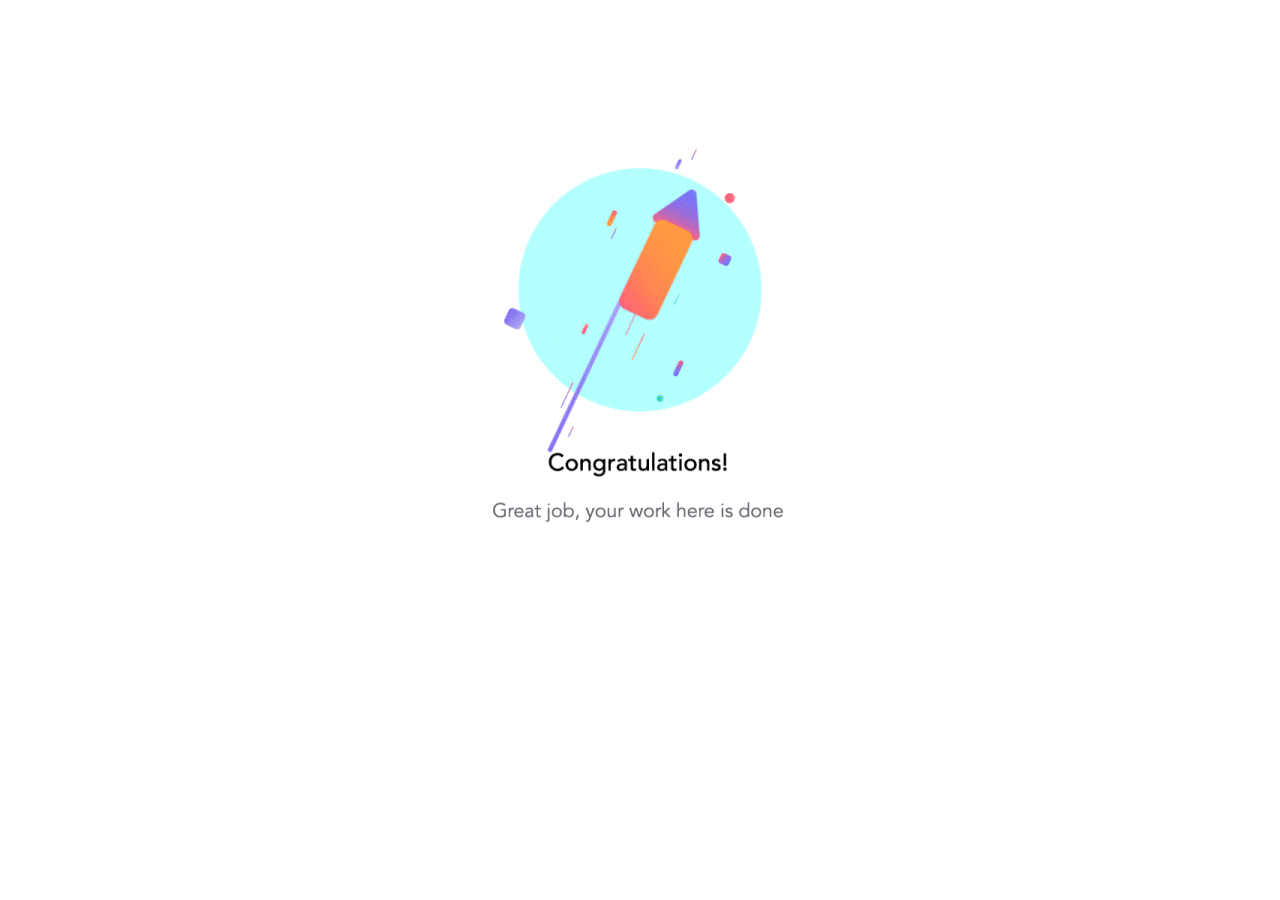
<file: pages/success.html>
<head>
    <style>
        body div {
            text-align: center;
        }
    </style>

</head>

<body>

    <div>
        <img src="/asset/success.gif" alt="">
    </div>
</body>
<script>
    setTimeout(function () {
        window.location.href = 'login.html'
    }, 5000)
</script>
</file>
